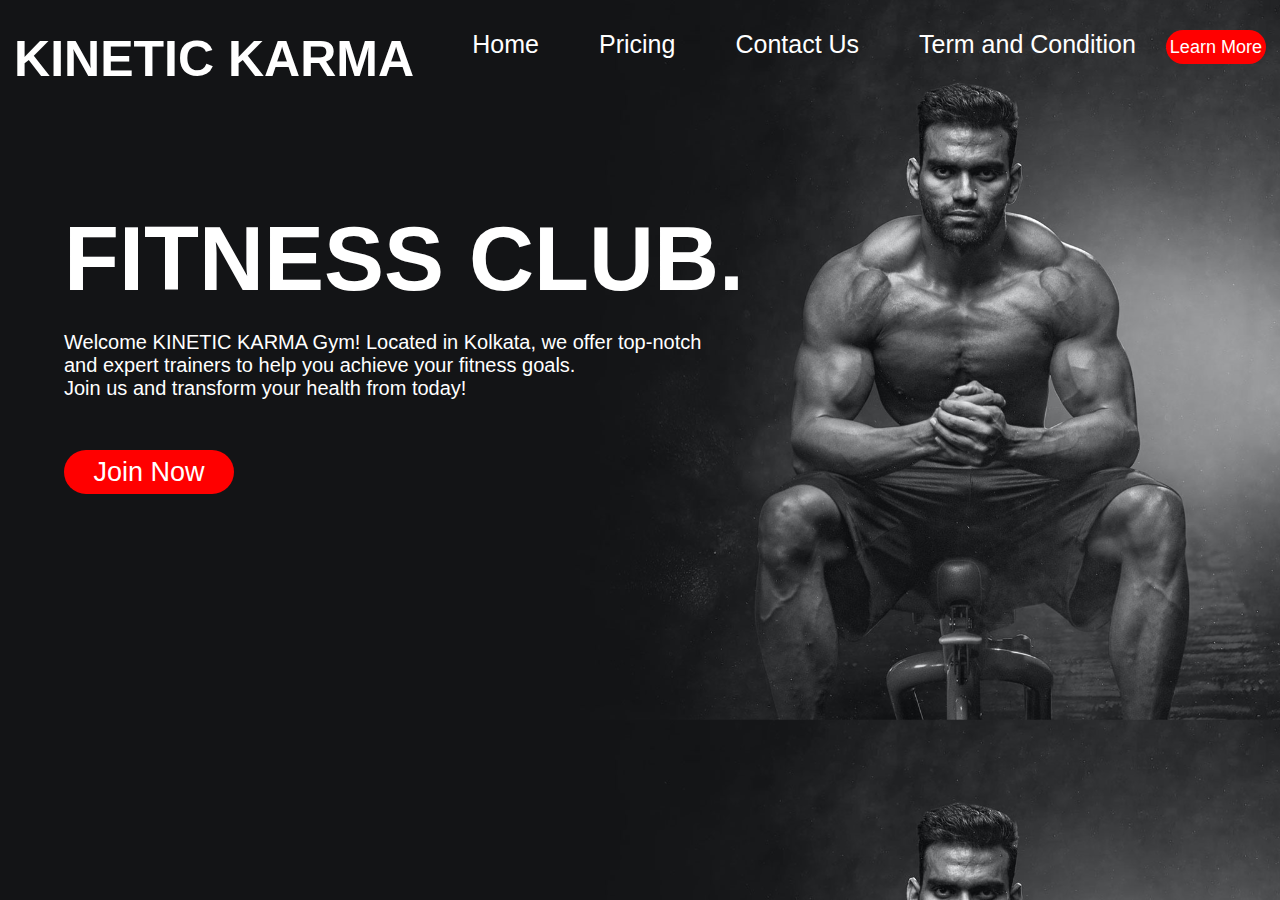
<file: index.html>
<!DOCTYPE html>
<html lang="en">
    <head>
        <meta charset="UTF-8">
        <meta http-equiv="X-VA-Comatible" content="IE=edge">
        <meta name="viewport" content="width=device-width, initial-scale=1.0">
        <title>Kinetic Karma</title>
        <link rel="stylesheet" href="gym.css">    
    </head>
    <body>
        <nav>
            <h1>KINETIC KARMA</h1>
            <ul>
                <li><a>Home</a></li>
                <li><a>Pricing</a></li>
                <li><a>Contact Us</a></li>
                <li><a>Term and Condition</a></li>
                <button>Learn More</button>
                
            </ul>
        </nav>
        <div class="container">
            <div class="text">
                <h1>FITNESS CLUB.</h1>
                <P>Welcome KINETIC KARMA Gym! Located in Kolkata, we offer top-notch<br>
                    and expert trainers to help you achieve your fitness goals.<br>
                    Join us and transform your health from today!</P>
                    <a href="joinnow.html"><button>Join Now</button></a>

            </div>
        </div>
    </body>
</html>
</file>
<file: gym.css>
*{
    margin: 0%;
    padding: 0%;
}
body{
    background-image: url("backg.jpg");
    background-size: 100%;
    color: white;
    font-family: 'Mulish',sans-serif;

}
nav{
    display: flex;
    justify-content: center;
    justify-content: space-around;
    margin-top: 30px;

}
nav h1{
    font-size: 50px;
}
ul button{
    width: 100px;
    height: 34px;
    background-color: red;
    color: white;
    font-size: 18px;
    border: none;
    border-radius: 27px;
}
ul{
    display: flex;
    list-style: none;
}
ul li a{
    margin-inline: 30px;
    font-size: 25px;

}
ul li a:hover{
    border-bottom: 4px solid blue;
    border-radius: 3px;
    margin-top: 2px;
}
.text{
    margin-left: 5%;
    margin-top: 120px;
}
.text h1{
    font-size: 90px;
    font-family: 'Lato', sans-serif;
}
.text p{
    font-size: 20px;
    margin-top: 20px;
}
.text button{
    width: 170px;
    height: 44px;
    background-color: red;
    color: white;
    border: none;
    margin-top: 50px;
    font-size:27px;
    border-radius: 27px;
}
.text button:hover{
    border: 3px solid black;
    background-color: red;
}
</file>
